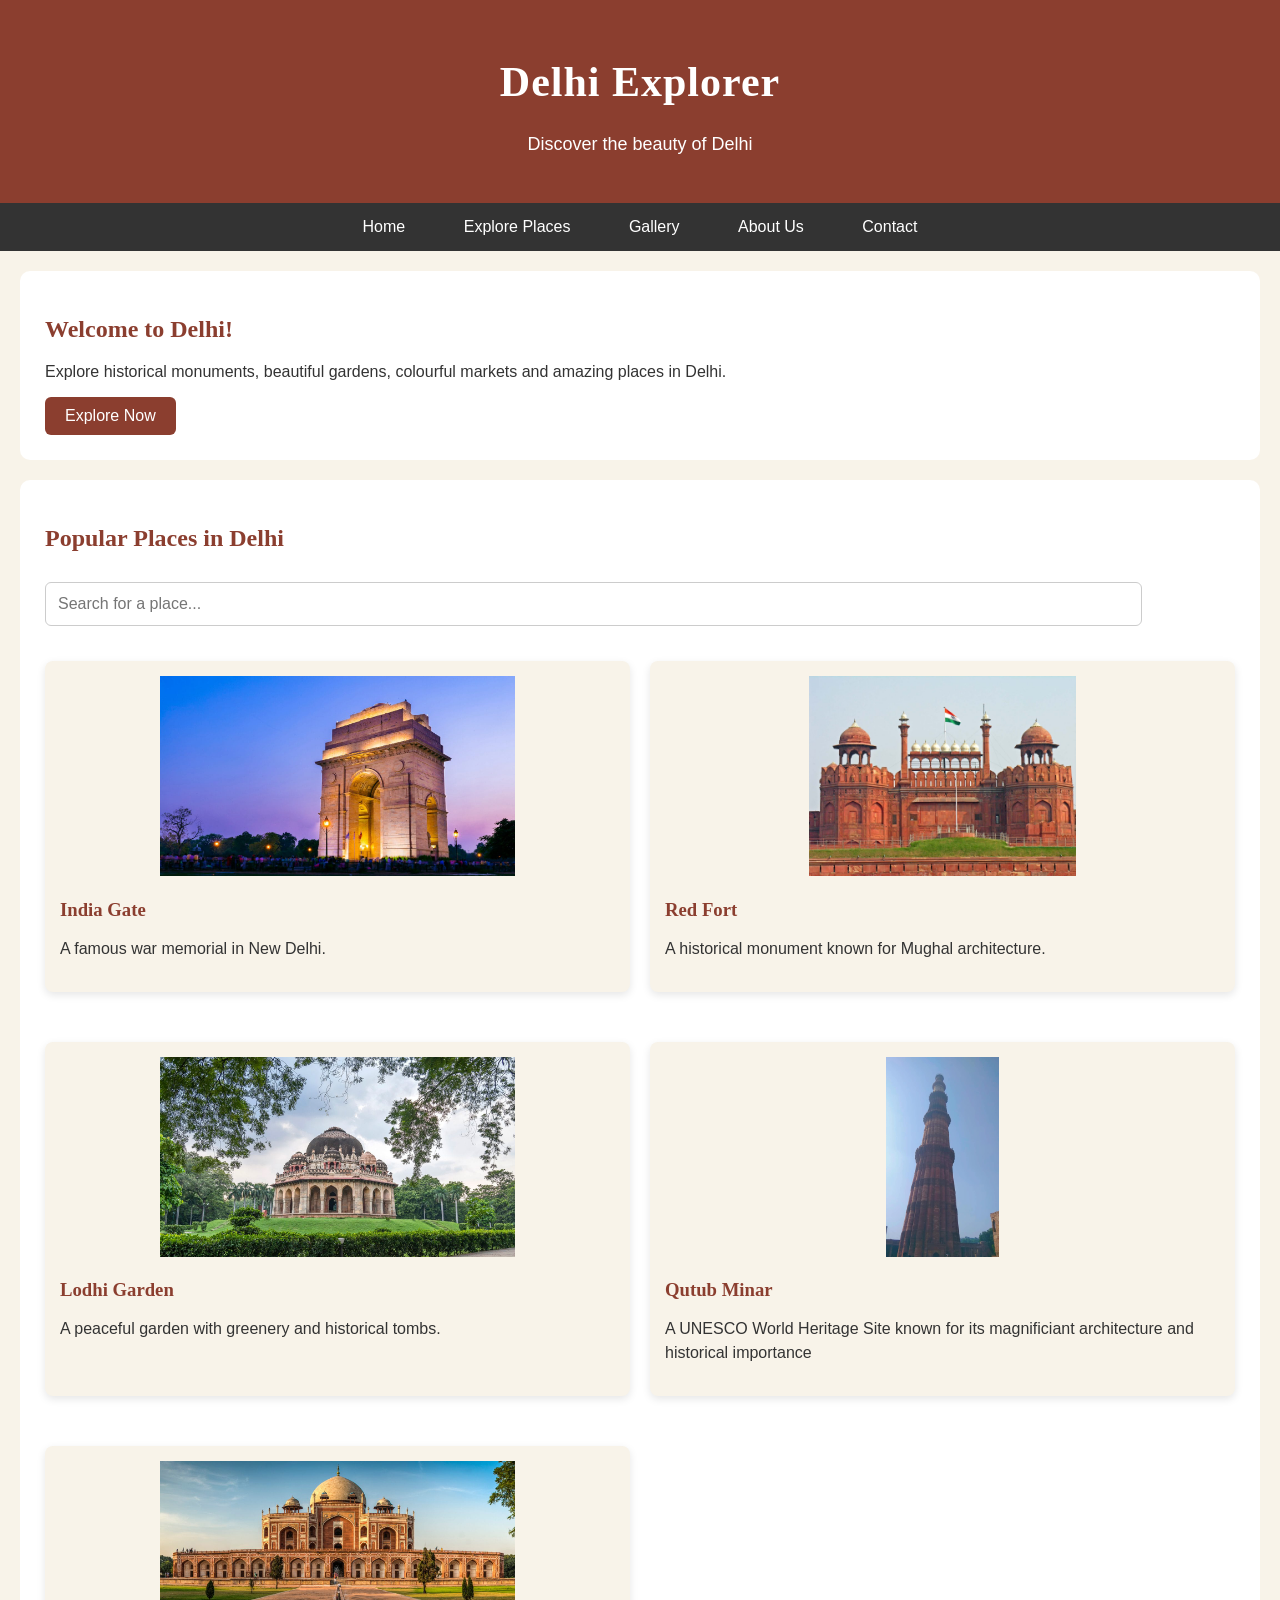
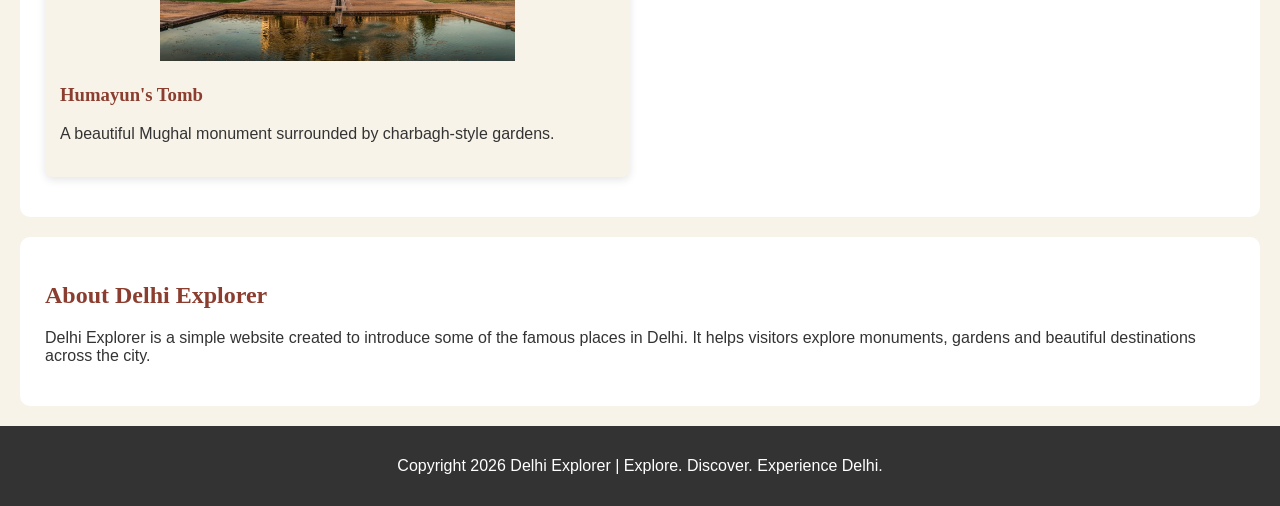
<file: index.html>
<!DOCTYPE html>
<html>
    <head>
        <title>Delhi Explorer</title>
        <link rel="stylesheet"
        href="style.css">
    </head>
    <body>
        <header>
            <h1>Delhi Explorer</h1>
            <p>Discover the beauty of Delhi</p>
        </header>
        <nav>
    <a href="index.html">Home</a>
    <a href="places.html">Explore Places</a>
    <a href="gallery.html">Gallery</a>
    <a href="about.html">About Us</a>
    <a href="contact.html">Contact</a>
        </nav>
        <section id="Home">
            <h2>Welcome to Delhi!</h2>
            <p>Explore historical monuments, beautiful gardens, colourful markets and amazing places in Delhi.</p>
            <button
            onclick="showMessage()">Explore Now</button>
        </section>
        <section id="places">
            <h2>Popular Places in Delhi</h2>
            <input type="text" id="search"
            placeholder="Search for a place..."
            onkeyup="searchPlaces()">
            <div class="places-container">
            <div class="place-card">
                <img src="images/india-gate.jpeg"
                alt="India Gate">
            <h3>India Gate</h3>
            <p>A famous war memorial in New Delhi.</p>
            </div>
            <div class="place-card">
                <img src="images/red-fort.jpeg"
                alt="Red Fort">
            <h3>Red Fort</h3>
            <p>A historical monument known for Mughal architecture.</p>
            </div>
            <div class="place-card">
                <img src="images/lodhi-garden.jpeg"
                alt="Lodhi Garden">
            <h3>Lodhi Garden</h3>
            <p>A peaceful garden with greenery and historical tombs.</p>
            </div>
            <div class="place-card">
                <img src="images/qutub-minar.jpeg"
                alt="Qutub Minar">
            <h3>Qutub Minar</h3>
            <p>A UNESCO World Heritage Site known for its magnificiant architecture and historical importance</p>
            </div>
            <div class="place-card">
                <img src="images/humayun-tomb.jpeg"
                alt="Humayun's Tomb">
            <h3>Humayun's Tomb</h3> 
            <p>A beautiful Mughal monument surrounded by charbagh-style gardens.</p> 
            </div> 
            </div>      
        </section>
        <section id="about">
            <h2>About Delhi Explorer</h2>
            <p>Delhi Explorer is a simple website created to introduce some of the famous places in Delhi. It helps visitors explore monuments, gardens and beautiful destinations across the city.</p>
        </section>
        <footer>
            <p>Copyright 2026 Delhi Explorer | Explore. Discover. Experience Delhi.</p>
        </footer>
        <script src="script.js"></script>
    </body>
</html>
</file>
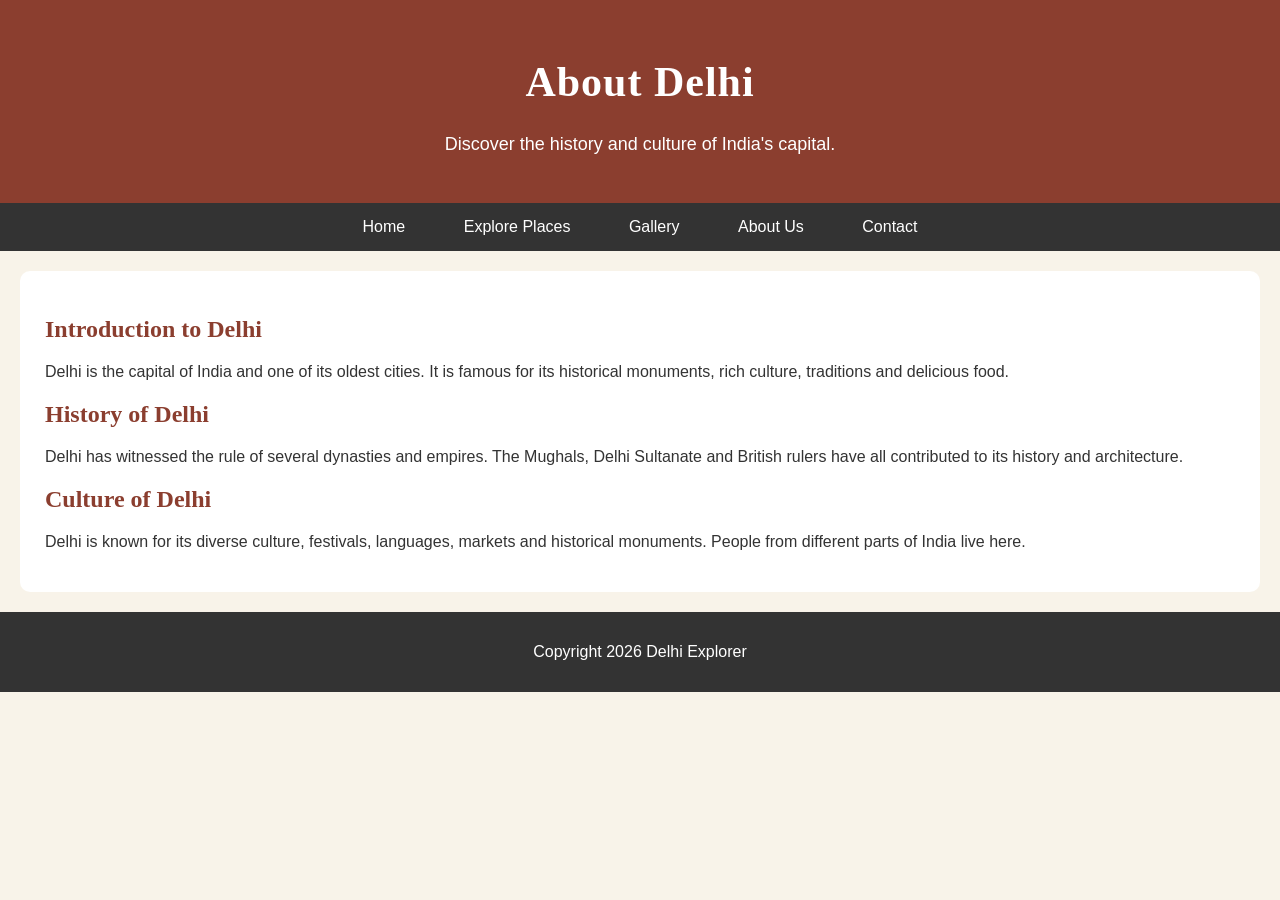
<file: about.html>
<!DOCTYPE html>
<html>
<head>
    <title>About Us - Delhi Explorer</title>
    <link rel="stylesheet" href="style.css">
</head>

<body>

    <header>
        <h1>About Delhi</h1>
        <p>Discover the history and culture of India's capital.</p>
    </header>

    <nav>
        <a href="index.html">Home</a>
        <a href="places.html">Explore Places</a>
        <a href="gallery.html">Gallery</a>
        <a href="about.html">About Us</a>
        <a href="contact.html">Contact</a>
    </nav>

    <section>
        <h2>Introduction to Delhi</h2>

        <p>
            Delhi is the capital of India and one of its oldest cities.
            It is famous for its historical monuments, rich culture,
            traditions and delicious food.
        </p>

        <h2>History of Delhi</h2>

        <p>
            Delhi has witnessed the rule of several dynasties and empires.
            The Mughals, Delhi Sultanate and British rulers have all
            contributed to its history and architecture.
        </p>

        <h2>Culture of Delhi</h2>

        <p>
            Delhi is known for its diverse culture, festivals,
            languages, markets and historical monuments.
            People from different parts of India live here.
        </p>

    </section>

    <footer>
        <p>Copyright 2026 Delhi Explorer</p>
    </footer>

</body>
</html>
</file>
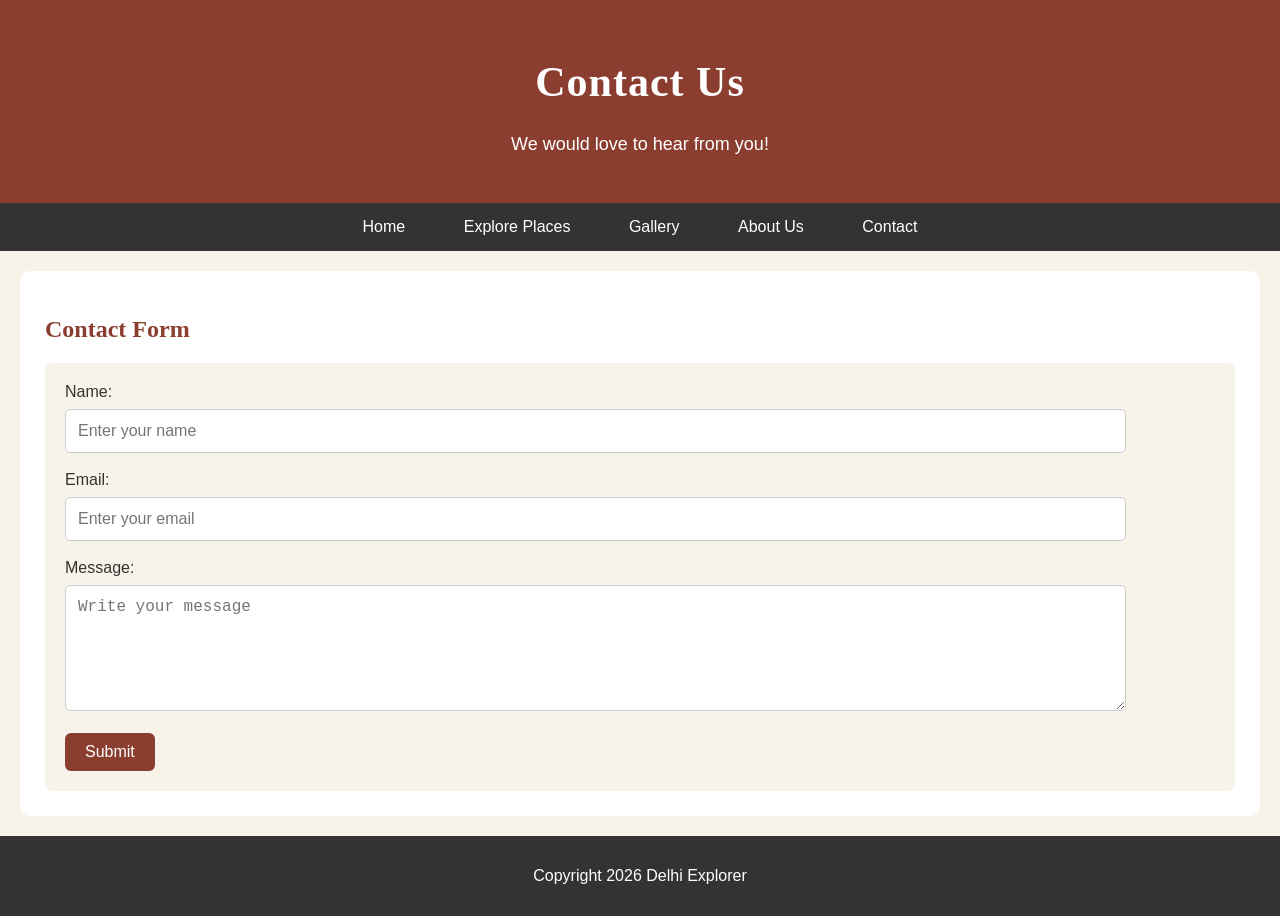
<file: contact.html>
<!DOCTYPE html>
<html>
<head>
    <title>Contact Us - Delhi Explorer</title>
    <link rel="stylesheet" href="style.css">
</head>

<body>

    <header>
        <h1>Contact Us</h1>
        <p>We would love to hear from you!</p>
    </header>

    <nav>
        <a href="index.html">Home</a>
        <a href="places.html">Explore Places</a>
        <a href="gallery.html">Gallery</a>
        <a href="about.html">About Us</a>
        <a href="contact.html">Contact</a>
    </nav>

    <section>
        <h2>Contact Form</h2>

        <form onsubmit="return validateForm()">

            <label>Name:</label><br>
            <input type="text" id="name" placeholder="Enter your name">
            <br><br>

            <label>Email:</label><br>
            <input type="email" id="email" placeholder="Enter your email">
            <br><br>

            <label>Message:</label><br>
            <textarea id="message" placeholder="Write your message"></textarea>
            <br><br>

            <button type="submit">Submit</button>

        </form>
    </section>

    <footer>
        <p>Copyright 2026 Delhi Explorer</p>
    </footer>

    <script src="script.js"></script>

</body>
</html>
</file>
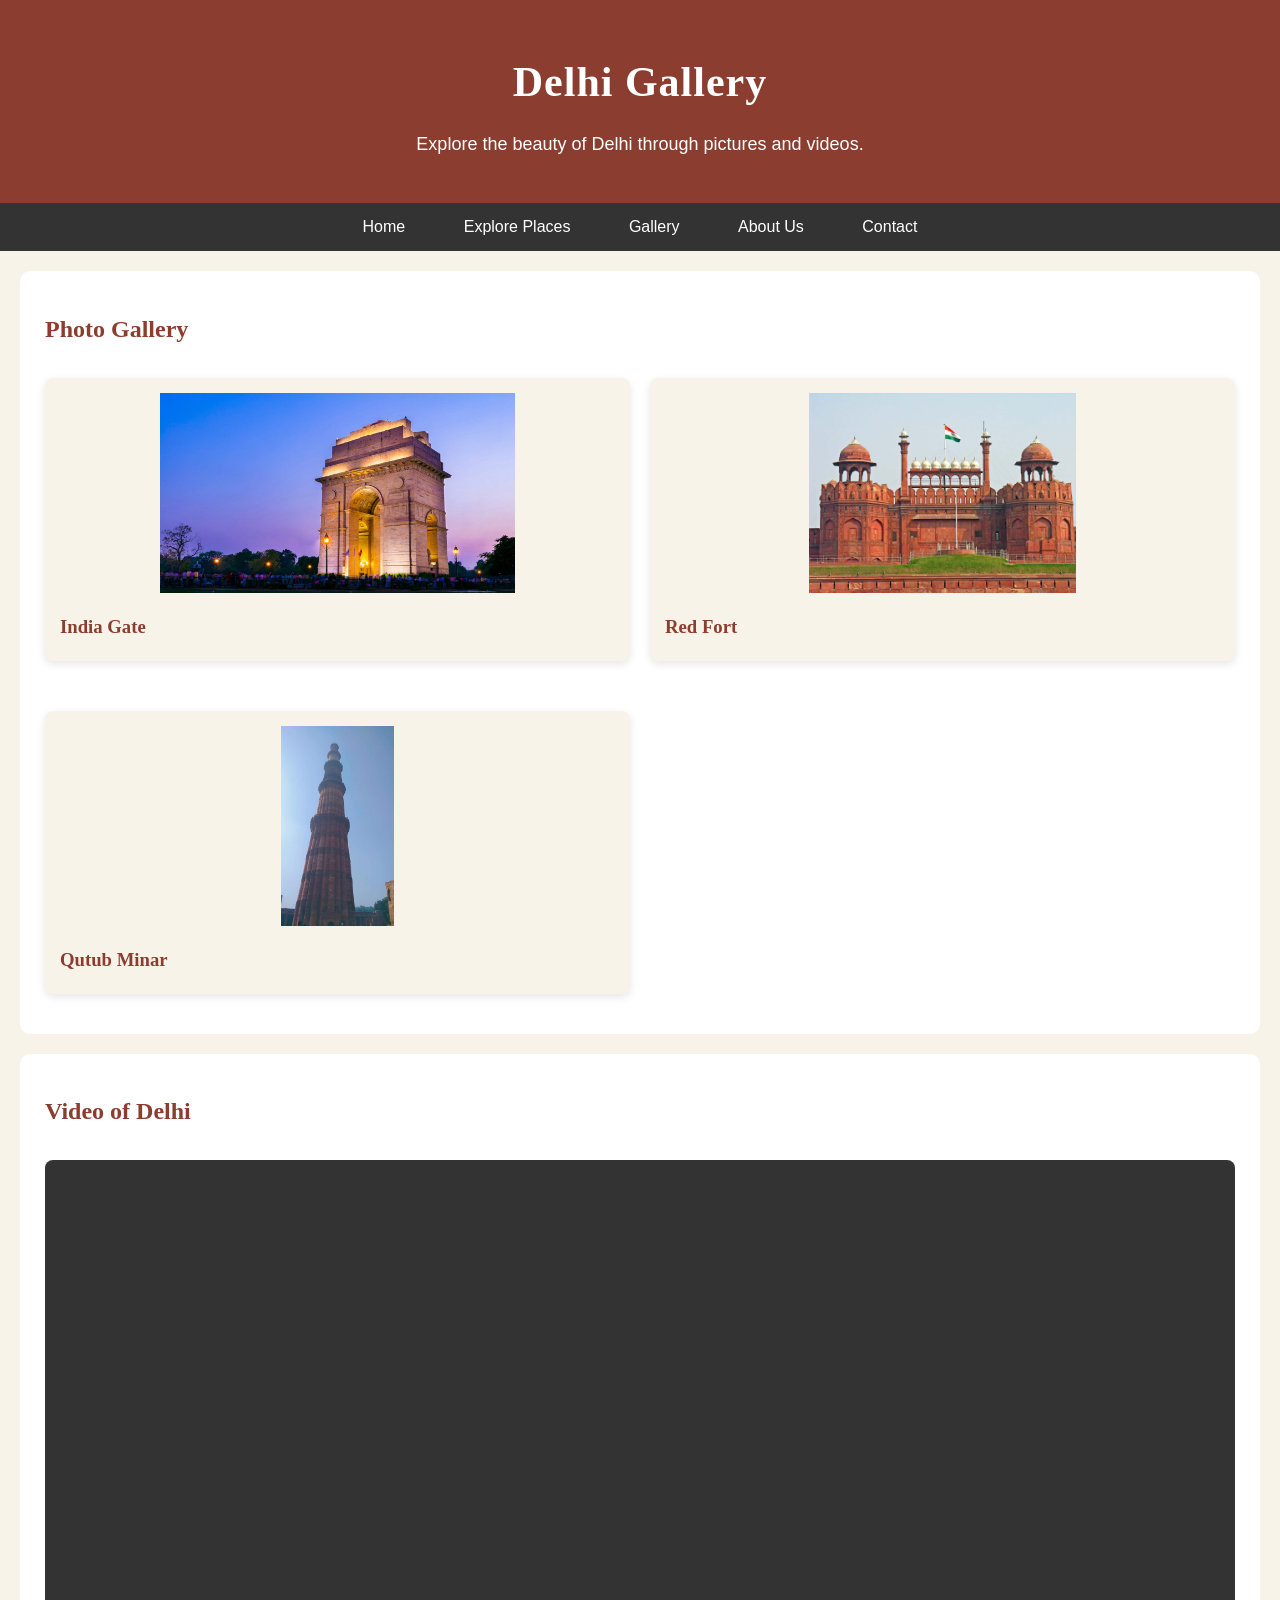
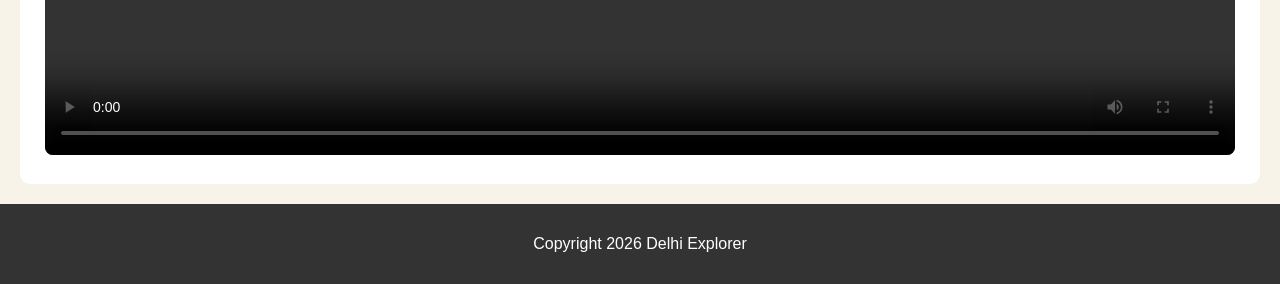
<file: gallery.html>
<!DOCTYPE html>
<html>
<head>
    <title>Gallery - Delhi Explorer</title>
    <link rel="stylesheet" href="style.css">
</head>

<body>

    <header>
        <h1>Delhi Gallery</h1>
        <p>Explore the beauty of Delhi through pictures and videos.</p>
    </header>

    <nav>
        <a href="index.html">Home</a>
        <a href="places.html">Explore Places</a>
        <a href="gallery.html">Gallery</a>
        <a href="about.html">About Us</a>
        <a href="contact.html">Contact</a>
    </nav>

    <section>
        <h2>Photo Gallery</h2>

        <div class="places-container">

            <div class="place-card">
                <img src="images/india-gate.jpeg" alt="India Gate">
                <h3>India Gate</h3>
            </div>

            <div class="place-card">
                <img src="images/red-fort.jpeg" alt="Red Fort">
                <h3>Red Fort</h3>
            </div>

            <div class="place-card">
                <img src="images/qutub-minar.jpeg" alt="Qutub Minar">
                <h3>Qutub Minar</h3>
            </div>

        </div>
    </section>

    <section>
        <h2>Video of Delhi</h2>

        <video width="100%" controls>
            <source src="delhi-video.mp4" type="video/mp4">
            Your browser does not support video.
        </video>

    </section>

    <footer>
        <p>Copyright 2026 Delhi Explorer</p>
    </footer>

</body>
</html>
</file>
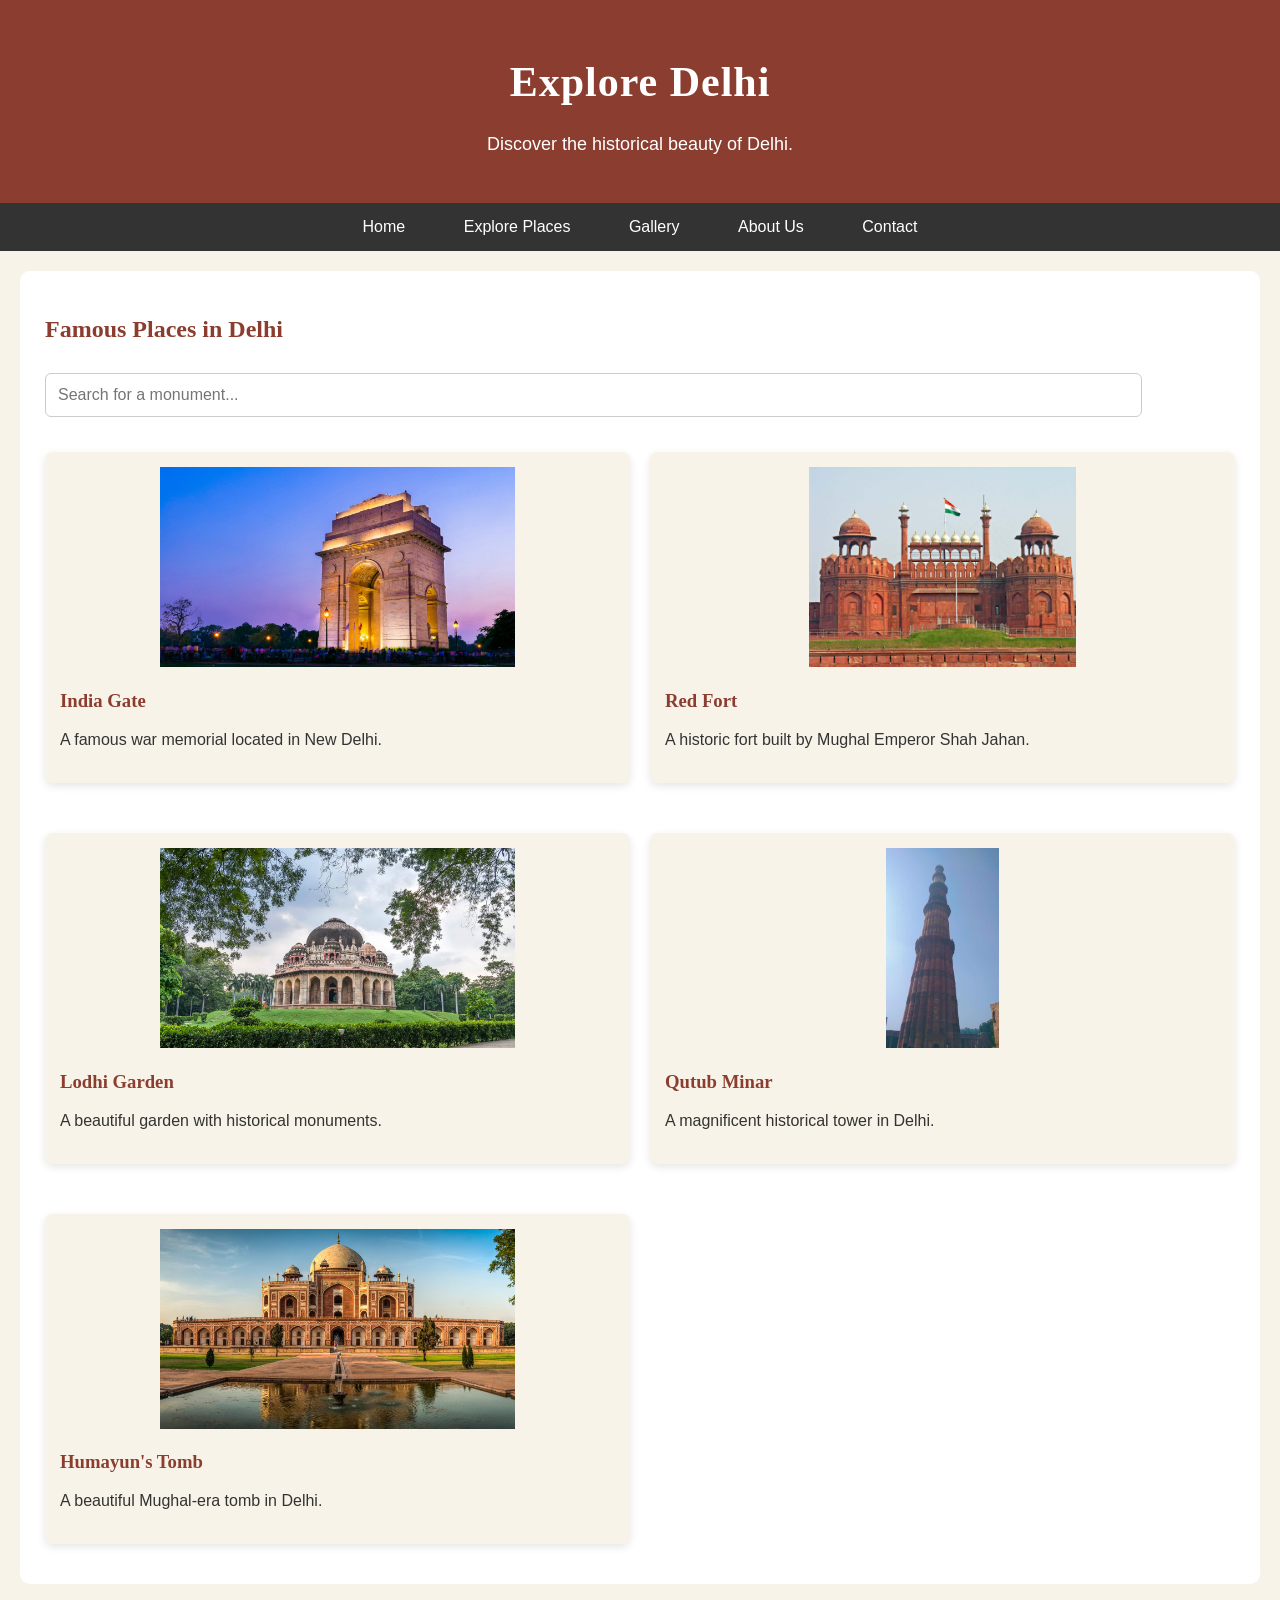
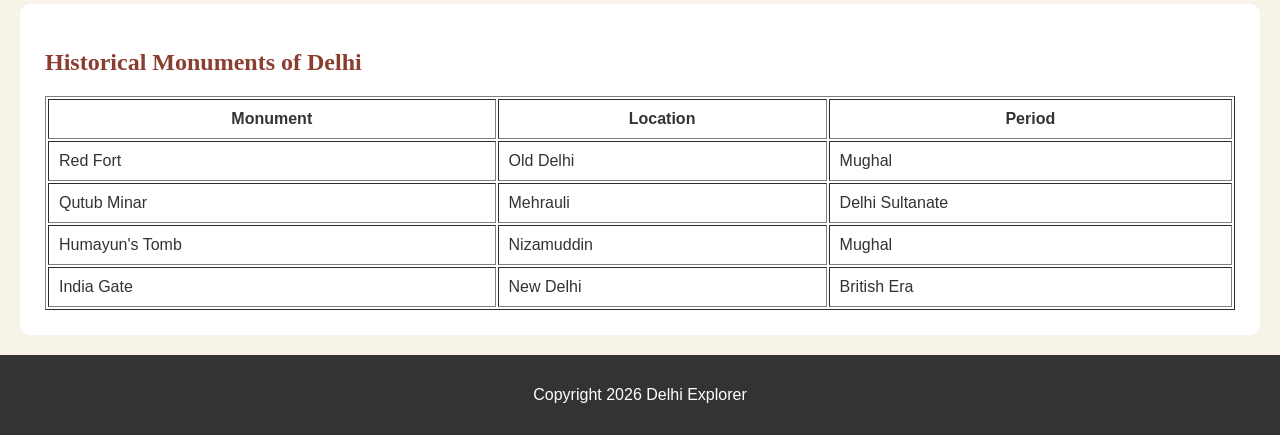
<file: places.html>
<!DOCTYPE html>
<html>
<head>
    <title>Explore Places - Delhi Explorer</title>
    <link rel="stylesheet" href="style.css">
</head>

<body>

    <header>
        <h1>Explore Delhi</h1>
        <p>Discover the historical beauty of Delhi.</p>
    </header>

    <nav>
        <a href="index.html">Home</a>
        <a href="places.html">Explore Places</a>
        <a href="gallery.html">Gallery</a>
        <a href="about.html">About Us</a>
        <a href="contact.html">Contact</a>
    </nav>

    <section>
        <h2>Famous Places in Delhi</h2>

        <input type="text" id="search"
        placeholder="Search for a monument..."
        onkeyup="searchPlaces()">

        <div class="places-container">

            <div class="place-card">
                <img src="images/india-gate.jpeg" alt="India Gate">
                <h3>India Gate</h3>
                <p>A famous war memorial located in New Delhi.</p>
            </div>

            <div class="place-card">
                <img src="images/red-fort.jpeg" alt="Red Fort">
                <h3>Red Fort</h3>
                <p>A historic fort built by Mughal Emperor Shah Jahan.</p>
            </div>

            <div class="place-card">
                <img src="images/lodhi-garden.jpeg" alt="Lodhi Garden">
                <h3>Lodhi Garden</h3>
                <p>A beautiful garden with historical monuments.</p>
            </div>

            <div class="place-card">
                <img src="images/qutub-minar.jpeg" alt="Qutub Minar">
                <h3>Qutub Minar</h3>
                <p>A magnificent historical tower in Delhi.</p>
            </div>

            <div class="place-card">
                <img src="images/humayun-tomb.jpeg" alt="Humayun's Tomb">
                <h3>Humayun's Tomb</h3>
                <p>A beautiful Mughal-era tomb in Delhi.</p>
            </div>

        </div>
    </section>
    <section>
    <h2>Historical Monuments of Delhi</h2>
    <table border="1" cellpadding="10" width="100%">
        <tr>
            <th>Monument</th>
            <th>Location</th>
            <th>Period</th>
        </tr>
        <tr>
            <td>Red Fort</td>
            <td>Old Delhi</td>
            <td>Mughal</td>
        </tr>
        <tr>
            <td>Qutub Minar</td>
            <td>Mehrauli</td>
            <td>Delhi Sultanate</td>
        </tr>
        <tr>
            <td>Humayun's Tomb</td>
            <td>Nizamuddin</td>
            <td>Mughal</td>
        </tr>
        <tr>
            <td>India Gate</td>
            <td>New Delhi</td>
            <td>British Era</td>
        </tr>
    </table>
</section>
    <footer>
        <p>Copyright 2026 Delhi Explorer</p>
    </footer>

    <script src="script.js"></script>

</body>
</html>
</file>
<file: style.css>
body{
    margin:0;
    font-family:Arial, sans-serif;
    background-color:#f8f3e9;
color:#333;
}
h1,h2,h3{
    font-family:Georgia, serif;
}
header{
    background-color:#8b3e2f;
    color:white;
    text-align:center;
    padding:30px;
}
nav{
    background-color: #333;
    padding:15px;
    text-align:center;
}
nav a{
    color:white;
    text-decoration: none;
    margin: 15px;
    padding: 8px 12px;
    border-radius: 5px;
}
nav a:hover {
    background-color: #8b3e2f;
}
section{
    background-color: white;
    padding: 25px;
    margin:20px;
    border-radius: 10px;
}
h2{
    color: #8b3e2f;
}
button{
    background-color: #8b3e2f;
    color: white;
    padding: 10px 20px;
    border: none;
    cursor: pointer;
    border-radius: 6px;
    font-size: 16px;
}
button:hover{
    background-color: #bd7055;
}
.place-card{
    background-color: #f8f3e9;
    padding: 15px;
    margin: 15px 0;
    border-radius: 8px;
    box-shadow: 0 3px 8px rgba(0, 0, 0,0.1);
}
.place-card:hover {
    transform: translate(-5px);
}
.place-card h3{
    color: #8b3e2f;
    margin-bottom: 8px;
}
.place-card img{
    width: 100%;
    height: 200px;
    object-fit: contain;
    border-radius: 8px;
}
#search {
    width: 90%;
    padding: 12px;
    margin: 10px 0 20px;
    border: 1px solid #ccc;
    border-radius: 6px;
    font-size: 16px;
}
header h1 {
    font-size: 42px;
    letter-spacing: 1px;
}
header p {
    font-size: 18px;
}
.places-container {
    display: grid;
    grid-template-columns: 1fr 1fr;
    gap: 20px;
}
#home {
    text-align: center;
    padding: 40px 25px;
}
footer {
    background-color: #333;
    color: white;
    text-align: center;
    padding: 15px;
    margin-top: 20px;
}
.place-card p {
    line-height: 1.5;
}
@media (max-width: 600px) {
    .places-container {
        grid-template-columns: 1fr;
    }
}
form {
    background-color: #f8f3e9;
    padding: 20px;
    border-radius: 8px;
}

form input,
form textarea {
    width: 90%;
    padding: 12px;
    margin-top: 8px;
    border: 1px solid #ccc;
    border-radius: 5px;
    font-size: 16px;
}

form textarea {
    height: 100px;
}

video {
    margin-top: 15px;
    border-radius: 8px;
}
</file>
